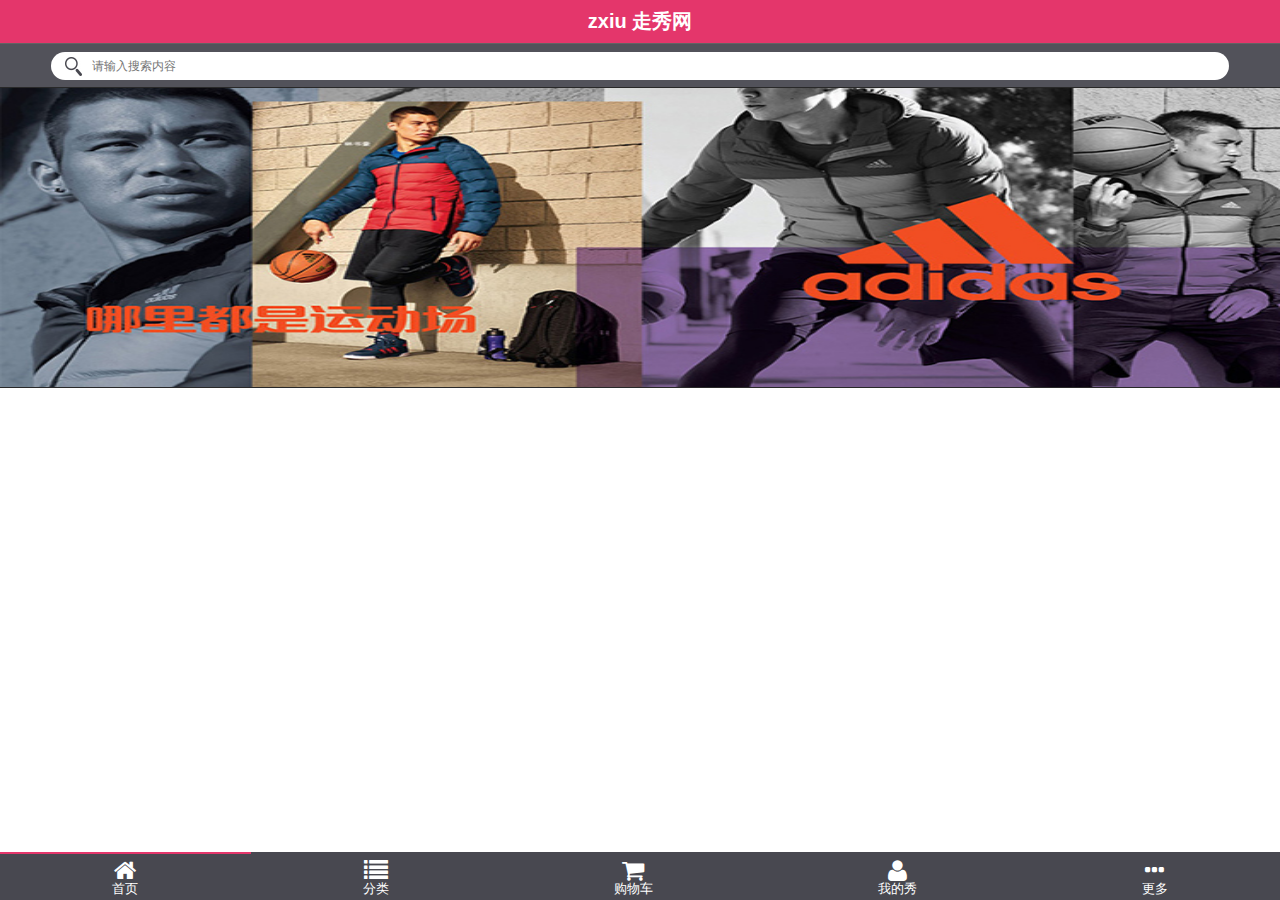
<file: clinet/index.html>
<!DOCTYPE html>
<html lang="en">
    <head>
        <meta charset="UTF-8">
        <meta name="viewport" content="width=device-width,initial-scale=1,minimum-scale=1,maximum-scale=1">
        <meta name="keywords" content="走秀网">
        <title>走秀网</title>
        <link rel="stylesheet" href="../css/font-awesome.css" />
        <link rel="stylesheet" href="../css/lib/swiper-3.3.1.min.css" />
        <link rel="stylesheet" href="../css/common.css" />
        <link rel="stylesheet" href="../css/index.css" />
    </head>
    <body>
    	<div class="Z-index">
	        <div class="header">
	            zxiu&nbsp;走秀网
	        </div>
	        <div class="searchBar">
	            <form action="" class="form">
	                <img src="../img/fang.gif" alt="" id="btn"/>
	                <input type="text" placeholder="请输入搜索内容" id="search"/>
	            </form>
	            <ul class="datalist">
	            </ul>
	        </div>        
	        <div class="wrapper" id="wrapper">
	        	<div class="scrollbar" id="scrollbar">
	        		<div class="swiper-container banner" id="banner">
			            <ul class="swiper-wrapper banner_ul">
			                <li class="swiper-slide"><img src="../img/banner1.jpg" alt="" /></li>
			                <li class="swiper-slide"><img src="../img/banner2.jpg" alt="" /></li>
			                <li class="swiper-slide"><img src="../img/banner3.jpg" alt="" /></li>
			                <li class="swiper-slide"><img src="../img/banner4.jpg" alt="" /></li>
			            </ul>
			            <div class="swiper-pagination"></div>
			        </div>
	        	</div>
	        </div>
	        <div class="footer">
	            <a href="index.html" class="footer_a">
	                <i class="fa fa-home"></i><br />
	                <span>首页</span>
	            </a>
	            <a href="classify.html" class="footer_a">
	                <i class="fa fa-list"></i><br />
	                <span>分类</span>
		        </a>
	            <a href="cart.html" class="footer_a">
	                <i class="fa fa-shopping-cart"></i><br />
	                <span>购物车</span>
	            </a>
	            <a href="myShow.html" class="footer_a">
	                <i class="fa fa-user"></i><br />
	                <span>我的秀</span>
	            </a>
	            <a href="zone.html" class="footer_a">
	                <i class="fa fa-ellipsis-h"></i><br />
	                <span>更多</span>
	           </a>
	        </div>
        </div>
        
        
        <script type="text/javascript" src="../js/lib/zepto.min.js"></script>
        <script type="text/javascript" src="../js/lib/swiper-3.3.1.min.js" ></script>
        <script type="text/javascript" src="../js/lib/iscroll-min.js"></script>
        <script type="text/javascript" src="../js/public.js"></script>
        <!-- <script type="text/javascript" src="../js/index.js"></script> -->
    </body>
</html>
</file>
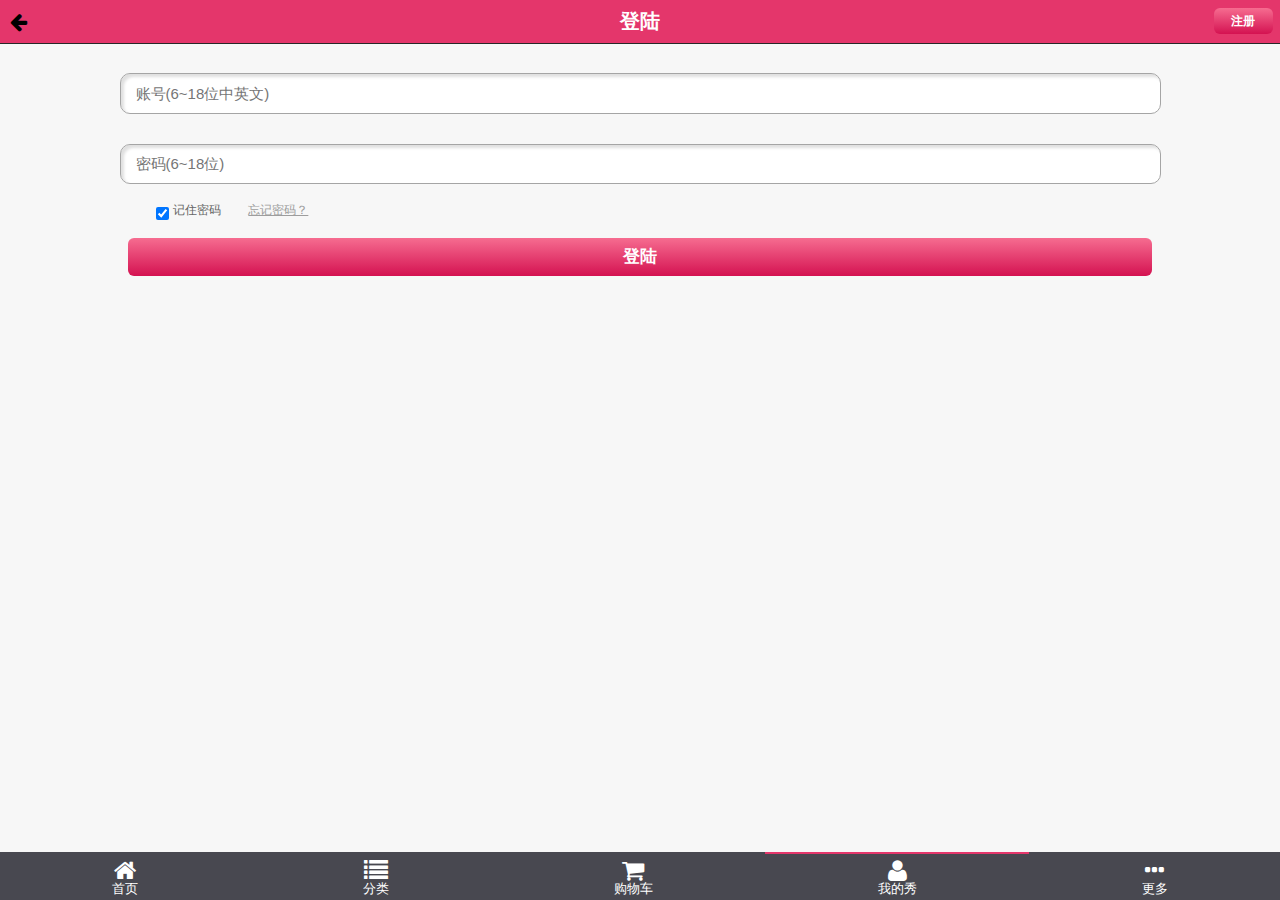
<file: clinet/login.html>
<!DOCTYPE html>
<html lang="en">
    <head>
        <meta charset="UTF-8">
        <meta name="viewport" content="width=device-width,initial-scale=1,minimum-scale=1,maximum-scale=1">
        <meta name="keywords" content="走秀网">
        <title>登陆</title>
        <link rel="stylesheet" href="../css/font-awesome.css" />
        <link rel="stylesheet" href="../css/common.css" />
        <link rel="stylesheet" href="../css/login.css" />
    </head>
    <body>
    	<div class="Z-register-login">
	        <div class="header">
	            <i class="fa fa-arrow-left fa1"></i>
	            <span>登陆</span>
	            <a href="register.html" class="go-login">注册</a>
	        </div>
	        <div class="content">
	            <form action="">
	                <input type="text" placeholder="账号(6~18位中英文)" class="user userName" id="userName"/>
	                <input type="password" placeholder="密码(6~18位)" class="user userPassword" id="userPassword" />
	                <div class="remember">
	                    <input type="checkbox" class="checkbox" id="checkbox" checked/>记住密码
	                    <a href="javascript:void(0)">忘记密码？</a>
	                </div>
	                <input type="button" value="登陆" class="login" id="login" onclick="_login()"/>
	            </form>
	        </div>
	        <div class="footer">
	            <a href="index.html" class="footer_a">
	                <i class="fa fa-home"></i><br />
	                <span>首页</span>
	            </a>
	            <a href="classify.html" class="footer_a">
	                <i class="fa fa-list"></i><br />
	                <span>分类</span>
		        </a>
	            <a href="cart.html" class="footer_a">
	                <i class="fa fa-shopping-cart"></i><br />
	                <span>购物车</span>
	            </a>
	            <a href="myShow.html" class="footer_a">
	                <i class="fa fa-user"></i><br />
	                <span>我的秀</span>
	            </a>
	            <a href="zone.html" class="footer_a">
	                <i class="fa fa-ellipsis-h"></i><br />
	                <span>更多</span>
	           </a>
	        </div>
	    </div>
        <script type="text/javascript" src="../js/lib/zepto.min.js"></script>
        <script type="text/javascript" src="../js/public.js"></script>
    	<!-- <script type="text/javascript" src="../js/login.js"></script> -->
    </body>
</html>
</file>
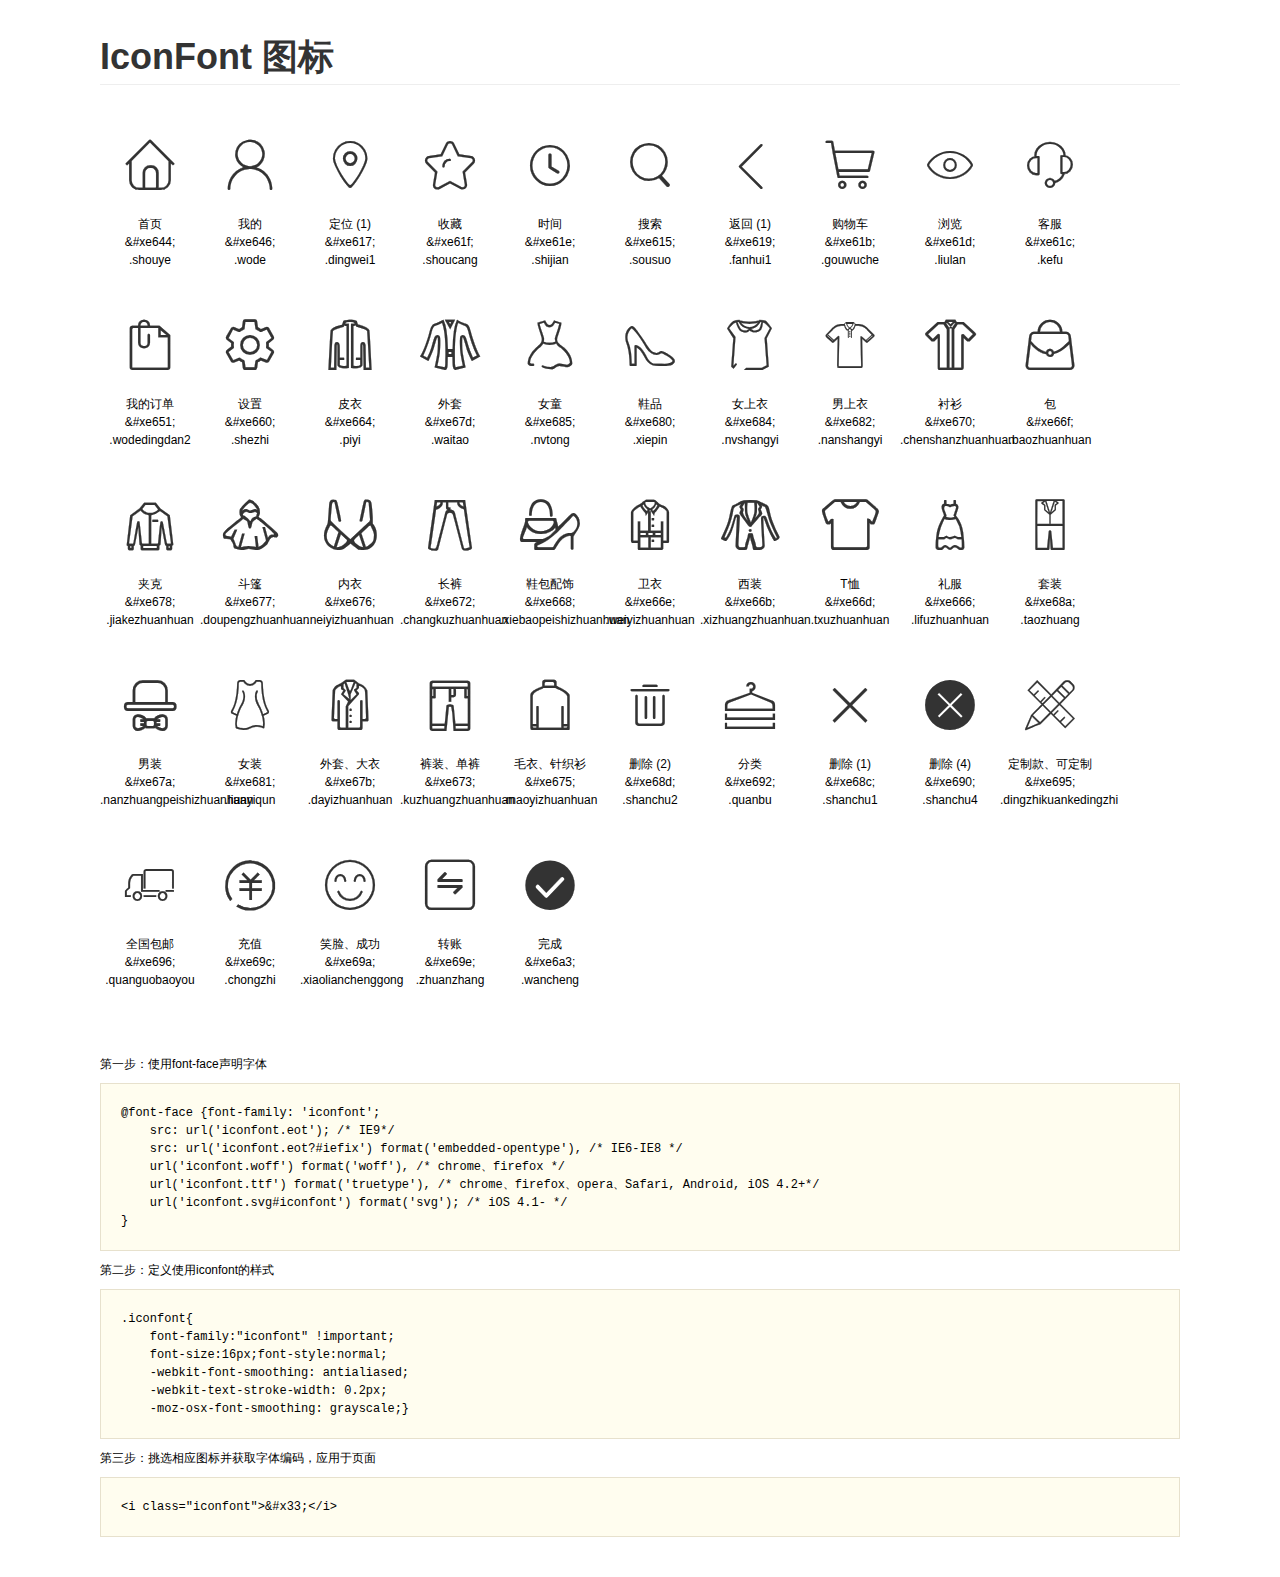
<file: css/lib/icons/demo.html>
<!DOCTYPE html>
<html>
<head>
    <meta charset="utf-8"/>
    <title>IconFont</title>
    <link rel="stylesheet" href="demo.css">
    <link rel="stylesheet" href="iconfont.css">
</head>
<body>
    <div class="main">
        <h1>IconFont 图标</h1>
        <ul class="icon_lists clear">
            
                <li>
                <i class="icon iconfont">&#xe644;</i>
                    <div class="name">首页</div>
                    <div class="code">&amp;#xe644;</div>
                    <div class="fontclass">.shouye</div>
                </li>
            
                <li>
                <i class="icon iconfont">&#xe646;</i>
                    <div class="name">我的</div>
                    <div class="code">&amp;#xe646;</div>
                    <div class="fontclass">.wode</div>
                </li>
            
                <li>
                <i class="icon iconfont">&#xe617;</i>
                    <div class="name">定位 (1)</div>
                    <div class="code">&amp;#xe617;</div>
                    <div class="fontclass">.dingwei1</div>
                </li>
            
                <li>
                <i class="icon iconfont">&#xe61f;</i>
                    <div class="name">收藏</div>
                    <div class="code">&amp;#xe61f;</div>
                    <div class="fontclass">.shoucang</div>
                </li>
            
                <li>
                <i class="icon iconfont">&#xe61e;</i>
                    <div class="name">时间</div>
                    <div class="code">&amp;#xe61e;</div>
                    <div class="fontclass">.shijian</div>
                </li>
            
                <li>
                <i class="icon iconfont">&#xe615;</i>
                    <div class="name">搜索</div>
                    <div class="code">&amp;#xe615;</div>
                    <div class="fontclass">.sousuo</div>
                </li>
            
                <li>
                <i class="icon iconfont">&#xe619;</i>
                    <div class="name">返回 (1)</div>
                    <div class="code">&amp;#xe619;</div>
                    <div class="fontclass">.fanhui1</div>
                </li>
            
                <li>
                <i class="icon iconfont">&#xe61b;</i>
                    <div class="name">购物车</div>
                    <div class="code">&amp;#xe61b;</div>
                    <div class="fontclass">.gouwuche</div>
                </li>
            
                <li>
                <i class="icon iconfont">&#xe61d;</i>
                    <div class="name">浏览</div>
                    <div class="code">&amp;#xe61d;</div>
                    <div class="fontclass">.liulan</div>
                </li>
            
                <li>
                <i class="icon iconfont">&#xe61c;</i>
                    <div class="name">客服</div>
                    <div class="code">&amp;#xe61c;</div>
                    <div class="fontclass">.kefu</div>
                </li>
            
                <li>
                <i class="icon iconfont">&#xe651;</i>
                    <div class="name">我的订单</div>
                    <div class="code">&amp;#xe651;</div>
                    <div class="fontclass">.wodedingdan2</div>
                </li>
            
                <li>
                <i class="icon iconfont">&#xe660;</i>
                    <div class="name">设置</div>
                    <div class="code">&amp;#xe660;</div>
                    <div class="fontclass">.shezhi</div>
                </li>
            
                <li>
                <i class="icon iconfont">&#xe664;</i>
                    <div class="name">皮衣</div>
                    <div class="code">&amp;#xe664;</div>
                    <div class="fontclass">.piyi</div>
                </li>
            
                <li>
                <i class="icon iconfont">&#xe67d;</i>
                    <div class="name">外套</div>
                    <div class="code">&amp;#xe67d;</div>
                    <div class="fontclass">.waitao</div>
                </li>
            
                <li>
                <i class="icon iconfont">&#xe685;</i>
                    <div class="name">女童</div>
                    <div class="code">&amp;#xe685;</div>
                    <div class="fontclass">.nvtong</div>
                </li>
            
                <li>
                <i class="icon iconfont">&#xe680;</i>
                    <div class="name">鞋品</div>
                    <div class="code">&amp;#xe680;</div>
                    <div class="fontclass">.xiepin</div>
                </li>
            
                <li>
                <i class="icon iconfont">&#xe684;</i>
                    <div class="name">女上衣</div>
                    <div class="code">&amp;#xe684;</div>
                    <div class="fontclass">.nvshangyi</div>
                </li>
            
                <li>
                <i class="icon iconfont">&#xe682;</i>
                    <div class="name">男上衣</div>
                    <div class="code">&amp;#xe682;</div>
                    <div class="fontclass">.nanshangyi</div>
                </li>
            
                <li>
                <i class="icon iconfont">&#xe670;</i>
                    <div class="name">衬衫</div>
                    <div class="code">&amp;#xe670;</div>
                    <div class="fontclass">.chenshanzhuanhuan</div>
                </li>
            
                <li>
                <i class="icon iconfont">&#xe66f;</i>
                    <div class="name">包</div>
                    <div class="code">&amp;#xe66f;</div>
                    <div class="fontclass">.baozhuanhuan</div>
                </li>
            
                <li>
                <i class="icon iconfont">&#xe678;</i>
                    <div class="name">夹克 </div>
                    <div class="code">&amp;#xe678;</div>
                    <div class="fontclass">.jiakezhuanhuan</div>
                </li>
            
                <li>
                <i class="icon iconfont">&#xe677;</i>
                    <div class="name">斗篷</div>
                    <div class="code">&amp;#xe677;</div>
                    <div class="fontclass">.doupengzhuanhuan</div>
                </li>
            
                <li>
                <i class="icon iconfont">&#xe676;</i>
                    <div class="name">内衣 </div>
                    <div class="code">&amp;#xe676;</div>
                    <div class="fontclass">.neiyizhuanhuan</div>
                </li>
            
                <li>
                <i class="icon iconfont">&#xe672;</i>
                    <div class="name">长裤</div>
                    <div class="code">&amp;#xe672;</div>
                    <div class="fontclass">.changkuzhuanhuan</div>
                </li>
            
                <li>
                <i class="icon iconfont">&#xe668;</i>
                    <div class="name">鞋包配饰</div>
                    <div class="code">&amp;#xe668;</div>
                    <div class="fontclass">.xiebaopeishizhuanhuan</div>
                </li>
            
                <li>
                <i class="icon iconfont">&#xe66e;</i>
                    <div class="name">卫衣</div>
                    <div class="code">&amp;#xe66e;</div>
                    <div class="fontclass">.weiyizhuanhuan</div>
                </li>
            
                <li>
                <i class="icon iconfont">&#xe66b;</i>
                    <div class="name">西装</div>
                    <div class="code">&amp;#xe66b;</div>
                    <div class="fontclass">.xizhuangzhuanhuan</div>
                </li>
            
                <li>
                <i class="icon iconfont">&#xe66d;</i>
                    <div class="name">T恤 </div>
                    <div class="code">&amp;#xe66d;</div>
                    <div class="fontclass">.txuzhuanhuan</div>
                </li>
            
                <li>
                <i class="icon iconfont">&#xe666;</i>
                    <div class="name">礼服 </div>
                    <div class="code">&amp;#xe666;</div>
                    <div class="fontclass">.lifuzhuanhuan</div>
                </li>
            
                <li>
                <i class="icon iconfont">&#xe68a;</i>
                    <div class="name">套装</div>
                    <div class="code">&amp;#xe68a;</div>
                    <div class="fontclass">.taozhuang</div>
                </li>
            
                <li>
                <i class="icon iconfont">&#xe67a;</i>
                    <div class="name">男装</div>
                    <div class="code">&amp;#xe67a;</div>
                    <div class="fontclass">.nanzhuangpeishizhuanhuan</div>
                </li>
            
                <li>
                <i class="icon iconfont">&#xe681;</i>
                    <div class="name">女装</div>
                    <div class="code">&amp;#xe681;</div>
                    <div class="fontclass">.lianyiqun</div>
                </li>
            
                <li>
                <i class="icon iconfont">&#xe67b;</i>
                    <div class="name">外套、大衣 </div>
                    <div class="code">&amp;#xe67b;</div>
                    <div class="fontclass">.dayizhuanhuan</div>
                </li>
            
                <li>
                <i class="icon iconfont">&#xe673;</i>
                    <div class="name">裤装、单裤</div>
                    <div class="code">&amp;#xe673;</div>
                    <div class="fontclass">.kuzhuangzhuanhuan</div>
                </li>
            
                <li>
                <i class="icon iconfont">&#xe675;</i>
                    <div class="name">毛衣、针织衫</div>
                    <div class="code">&amp;#xe675;</div>
                    <div class="fontclass">.maoyizhuanhuan</div>
                </li>
            
                <li>
                <i class="icon iconfont">&#xe68d;</i>
                    <div class="name">删除 (2)</div>
                    <div class="code">&amp;#xe68d;</div>
                    <div class="fontclass">.shanchu2</div>
                </li>
            
                <li>
                <i class="icon iconfont">&#xe692;</i>
                    <div class="name">分类</div>
                    <div class="code">&amp;#xe692;</div>
                    <div class="fontclass">.quanbu</div>
                </li>
            
                <li>
                <i class="icon iconfont">&#xe68c;</i>
                    <div class="name">删除 (1)</div>
                    <div class="code">&amp;#xe68c;</div>
                    <div class="fontclass">.shanchu1</div>
                </li>
            
                <li>
                <i class="icon iconfont">&#xe690;</i>
                    <div class="name">删除 (4)</div>
                    <div class="code">&amp;#xe690;</div>
                    <div class="fontclass">.shanchu4</div>
                </li>
            
                <li>
                <i class="icon iconfont">&#xe695;</i>
                    <div class="name">定制款、可定制</div>
                    <div class="code">&amp;#xe695;</div>
                    <div class="fontclass">.dingzhikuankedingzhi</div>
                </li>
            
                <li>
                <i class="icon iconfont">&#xe696;</i>
                    <div class="name">全国包邮</div>
                    <div class="code">&amp;#xe696;</div>
                    <div class="fontclass">.quanguobaoyou</div>
                </li>
            
                <li>
                <i class="icon iconfont">&#xe69c;</i>
                    <div class="name">充值</div>
                    <div class="code">&amp;#xe69c;</div>
                    <div class="fontclass">.chongzhi</div>
                </li>
            
                <li>
                <i class="icon iconfont">&#xe69a;</i>
                    <div class="name">笑脸、成功</div>
                    <div class="code">&amp;#xe69a;</div>
                    <div class="fontclass">.xiaolianchenggong</div>
                </li>
            
                <li>
                <i class="icon iconfont">&#xe69e;</i>
                    <div class="name">转账</div>
                    <div class="code">&amp;#xe69e;</div>
                    <div class="fontclass">.zhuanzhang</div>
                </li>
            
                <li>
                <i class="icon iconfont">&#xe6a3;</i>
                    <div class="name">完成</div>
                    <div class="code">&amp;#xe6a3;</div>
                    <div class="fontclass">.wancheng</div>
                </li>
            
        </ul>


        <div class="helps">
            第一步：使用font-face声明字体
            <pre>
@font-face {font-family: 'iconfont';
    src: url('iconfont.eot'); /* IE9*/
    src: url('iconfont.eot?#iefix') format('embedded-opentype'), /* IE6-IE8 */
    url('iconfont.woff') format('woff'), /* chrome、firefox */
    url('iconfont.ttf') format('truetype'), /* chrome、firefox、opera、Safari, Android, iOS 4.2+*/
    url('iconfont.svg#iconfont') format('svg'); /* iOS 4.1- */
}
</pre>
第二步：定义使用iconfont的样式
<pre>
.iconfont{
    font-family:"iconfont" !important;
    font-size:16px;font-style:normal;
    -webkit-font-smoothing: antialiased;
    -webkit-text-stroke-width: 0.2px;
    -moz-osx-font-smoothing: grayscale;}
</pre>
第三步：挑选相应图标并获取字体编码，应用于页面
<pre>
&lt;i class="iconfont"&gt;&amp;#x33;&lt;/i&gt;
</pre>
        </div>

    </div>
</body>
</html>
</file>
<file: css/index.css>
@charset "utf-8";

.header .fa1{ position: absolute;top:0.6rem;left:0.5rem; color:#000;}


/*滚动条部分*/
.wrapper{width:100%;overflow: hidden;position: absolute;top:4.3rem;bottom:2.4rem;}
.scrollbar{width:100%;}
.banner{position:relative;width:100%; height:6.225rem; }
.banner_ul{position: absolute;top:0; left:0;width:100%;}
.banner_ul li{list-style: none;width:100%;height:6.225rem;}
.banner_ul img{ display:block; width:100%; height:6.225rem;}

@media screen and (min-width:1000px){
    .banner{ height:15rem; }
    .banner_ul img{ height:15rem;}
}

.main{
	width:100%; 
	height:5.475rem; 
	padding:0.5rem 1.425rem 0.5rem 0.375rem;
	-webkit-box-sizing: border-box;
	display: -webkit-box;
}
.lastMain{border-bottom: none;}
.main .left{
	float: left; 
	margin-right:0.4rem;
	position: relative;
}
.main .left img{ 
	width:4.35rem; 
	height:4.35rem;
	float: left;
	display: block;
}
.main .right{-webkit-box-flex: 1;}
.main .divName{
	font-size: 0.7rem;
	height:2.2rem; 
	line-height: 1.1rem;
	display: -webkit-box; 
	-webkit-box-orient: vertical;
    overflow: hidden; 
    text-overflow: ellipsis;
}
.main .divPrice{
	height: 2.2rem;	
	display:-webkit-box; 
	position: relative;
}
.main .divPrice>div{
	width: 0;
}
.main .divPrice div:nth-of-type(1){ -webkit-box-flex: 1;}
.main .divPrice div:nth-of-type(2){ -webkit-box-flex: 3; margin-left: 0.9rem;}
.main .divPrice div:nth-of-type(3){ -webkit-box-flex: 2;position: relative;}
.main .divPrice div:nth-of-type(1) span{line-height: 1rem;}
.main .divPrice div:nth-of-type(2) s{line-height: 1.1rem;}
.main .divPrice div:nth-of-type(1) span:nth-of-type(1){color:#f52b74; font-size: 0.75rem;}
.main .divPrice div:nth-of-type(1) span:nth-of-type(2){ font-size: 0.575rem;}
.main .divPrice div:nth-of-type(3) a{
	position: absolute;
	bottom:0;
	right:0;
	display:block;
	width:2.95rem; 
	height:1.3rem; 
	line-height: 1.3rem;
	border:none;
	text-align: center;
    border-radius: 0.3rem;
    background-image: -webkit-linear-gradient(270deg,#f66c90,#d41251);
    color:#FFF; 
}

.footer .footer_a:nth-of-type(1){border-top:0.125rem solid #e4366b;}
</file>
<file: css/login.css>
@charset "utf-8";

body{background:#f7f7f7;}
.header{text-align: center;}
.header .fa1{ position: absolute;top:0.6rem;left:0.5rem; color:#000;}
.header .go-login{
	position: absolute; 
	display: block; 
	top:0.375rem; 
	right:0.375rem;
    width:2.95rem; 
    height:1.3rem;
    line-height: 1.3rem;
    border-radius: 0.3rem;
    background-image: -webkit-linear-gradient(270deg,#f66c90,#d41251);
    color:#FFF; 
    font-size:0.6rem;
    font-family: "微软雅黑";
}

.content{width:100%;margin-top: 2.16rem;}
form{
	width:100%;
	overflow: hidden;
}
.content .user{
	-moz-box-shadow: 3px 3px 3px #e0e0e0 inset;
    -webkit-box-shadow: 3px 3px 3px #e0e0e0 inset;
    box-shadow: 3px 3px 3px #e0e0e0 inset; 	padding-left:0.75rem; 	
    width:80%;
    height:1.925rem;
    display:block;
    margin:1.5rem auto;
	border:1px solid #a5a5a5;
	outline: none;
	font-size: 0.75rem;
	line-height: 1.925rem;
	border-radius: 0.5rem;
}
.content .userPassword{margin-bottom: 0;}
.remember{width:75%;margin:1rem auto;}
.remember .checkbox{position: relative;top:0.1rem;left:-0.2rem;}
.remember a{
	color:#9d9d9d; 
	text-decoration: underline;
	margin-left: 1.2rem;
}
.login{
	width:80%;
	height:1.925rem;
	display:block;
	margin:0.6rem auto;
	color:#FFF;
	border:none;
    outline:none; 
    border-radius: 0.3rem;
    font-size: 0.85rem;
    font-weight: bold;
    background-image: -webkit-linear-gradient(270deg,#f66c90,#d41251);font-family: "微软雅黑";
}




.footer .footer_a:nth-of-type(4){border-top:0.125rem solid #e4366b;}
</file>
<file: css/lib/icons/iconfont.css>
@font-face {font-family: "iconfont";
  src: url('iconfont.eot?t=1462954824'); /* IE9*/
  src: url('iconfont.eot?t=1462954824#iefix') format('embedded-opentype'), /* IE6-IE8 */
  url('iconfont.woff?t=1462954824') format('woff'), /* chrome, firefox */
  url('iconfont.ttf?t=1462954824') format('truetype'), /* chrome, firefox, opera, Safari, Android, iOS 4.2+*/
  url('iconfont.svg?t=1462954824#iconfont') format('svg'); /* iOS 4.1- */
}

.iconfont {
  font-family:"iconfont" !important;
  font-size:16px;
  font-style:normal;
  -webkit-font-smoothing: antialiased;
  -webkit-text-stroke-width: 0.2px;
  -moz-osx-font-smoothing: grayscale;
}
.icon-shouye:before { content: "\e644"; }
.icon-wode:before { content: "\e646"; }
.icon-dingwei1:before { content: "\e617"; }
.icon-shoucang:before { content: "\e61f"; }
.icon-shijian:before { content: "\e61e"; }
.icon-sousuo:before { content: "\e615"; }
.icon-fanhui1:before { content: "\e619"; }
.icon-gouwuche:before { content: "\e61b"; }
.icon-liulan:before { content: "\e61d"; }
.icon-kefu:before { content: "\e61c"; }
.icon-wodedingdan2:before { content: "\e651"; }
.icon-shezhi:before { content: "\e660"; }
.icon-piyi:before { content: "\e664"; }
.icon-waitao:before { content: "\e67d"; }
.icon-nvtong:before { content: "\e685"; }
.icon-xiepin:before { content: "\e680"; }
.icon-nvshangyi:before { content: "\e684"; }
.icon-nanshangyi:before { content: "\e682"; }
.icon-chenshanzhuanhuan:before { content: "\e670"; }
.icon-baozhuanhuan:before { content: "\e66f"; }
.icon-jiakezhuanhuan:before { content: "\e678"; }
.icon-doupengzhuanhuan:before { content: "\e677"; }
.icon-neiyizhuanhuan:before { content: "\e676"; }
.icon-changkuzhuanhuan:before { content: "\e672"; }
.icon-xiebaopeishizhuanhuan:before { content: "\e668"; }
.icon-weiyizhuanhuan:before { content: "\e66e"; }
.icon-xizhuangzhuanhuan:before { content: "\e66b"; }
.icon-txuzhuanhuan:before { content: "\e66d"; }
.icon-lifuzhuanhuan:before { content: "\e666"; }
.icon-taozhuang:before { content: "\e68a"; }
.icon-nanzhuangpeishizhuanhuan:before { content: "\e67a"; }
.icon-lianyiqun:before { content: "\e681"; }
.icon-dayizhuanhuan:before { content: "\e67b"; }
.icon-kuzhuangzhuanhuan:before { content: "\e673"; }
.icon-maoyizhuanhuan:before { content: "\e675"; }
.icon-shanchu2:before { content: "\e68d"; }
.icon-quanbu:before { content: "\e692"; }
.icon-shanchu1:before { content: "\e68c"; }
.icon-shanchu4:before { content: "\e690"; }
.icon-dingzhikuankedingzhi:before { content: "\e695"; }
.icon-quanguobaoyou:before { content: "\e696"; }
.icon-chongzhi:before { content: "\e69c"; }
.icon-xiaolianchenggong:before { content: "\e69a"; }
.icon-zhuanzhang:before { content: "\e69e"; }
.icon-wancheng:before { content: "\e6a3"; }
</file>
<file: css/common.css>
@charset "utf-8";

/*reset*/
body,button,input,select,textarea{font:100%/1 "Helvetica Neue",Helvetica,STHeiTi,"Microsoft YaHei";}
body,h1,h2,h3,h4,h5,h6,dl,dt,dd,ul,ol,li,th,td,p,blockquote,pre,form,fieldset,legend,input,button,textarea,article,aside,footer,header,hgroup,nav,section,menu{margin:0; padding:0;-webkit-text-size-adjust:100%;}
table{border-collapse:collapse;border-spacing:0;}
em,i{font-style:normal;}
li{list-style:none;}
img{border:0;}
input,img{vertical-align:middle;}
article,aside,footer,header,hgroup,nav,section,menu{display:block;}
a{text-decoration:none;}
.clearfix:after{content:"";display:block;height:0;clear:both;visibility:hidden;}
html,body{height:100%;-webkit-text-size-adjust:100%;-webkit-font-smoothing:antialiased;color: #666666;font-size: 20px !important;overflow: hidden;}
body{font-size: .6rem !important;}
a,input,textarea{-webkit-tap-highlight-color:rgba(0,0,0,0);tap-highlight-color:rgba(0,0,0,0);outline:none; -webkit-font-smoothing:antialiased}


/*html{font-size: 20px;}
body{font: .6rem "微软雅黑";}*/

/*最外层*/
body{
	overflow: hidden;
}
.Z-index,.Z-classify,.Z-product-detail,.Z-myShow,.Z-zone,.Z-register-login{
	width:100%;
	height: 100%;
}

/*顶部*/
.header,.searchBar,.banner,.main{border-top:0.025rem solid #636363; border-bottom:0.025rem solid #282828;}
.header{ 
	width:100%; 
	height:2.15rem; 
	background: #e4366b; 
	font-size:1rem; 
	color:#FFFFFF; 
	text-align: center;
	border-top:none;
    line-height: 2.15rem; 
    font-weight: bold;
    z-index: 100;
    position: absolute;
    top:0;
    left:0;
    right:0;
}



/*中间可滑动部分*/
.content{width:100%;overflow: hidden;position: absolute;}


/*搜索框*/
.searchBar{width:100%; height:2.15rem;position: absolute; background: #52525a;top:2.15rem;z-index: 100;}
.form{ width:92%; height:65%; margin: 0.4rem auto; border-radius: 18px;background: #FFF;}
.form img{ display:block;width:0.85rem; height:0.95rem; float:left; margin-left: 0.675rem; margin-top: 0.225rem;}
.form input{ width:79%; height:80%; margin-left: 0.5rem; margin-top: 0.16rem; border:none; outline: none;}
.datalist{
	display: none;
	width:86%; 
	height: 6.75rem;
	position: absolute; 
	top:88%;
	left: 7%;
	height: 5.2rem;
	border: 2px;
	background: #FFF;
	overflow: auto;
	border: 1px solid #666;
	border-radius: 6px;
}
.datalist li{
	height: 1rem;
	padding-left: 0.7rem; 
	overflow: hidden;
	text-overflow: ellipsis;
	white-space: nowrap;
	border-bottom: 1px dashed #666;
	border-radius: 5px;
	line-height: 1rem;
}

/*底部*/
.footer{ display:-webkit-box;z-index: 100; width:100%;height:2.4rem;background: #484850;position: absolute;bottom:0;left:0;right:0}
.footer .footer_a{-webkit-box-flex:1;color:#ffffff; text-align: center;padding-top:0.25rem;position:relative;border-top:0.125rem solid transparent;display: block;}
.footer .footer_a i{ font-size: 1.2rem;}
.footer .footer_a span{ font-size: 0.625rem;}

/*商品详情*/
.footer1{ display:-webkit-box; position: fixed; bottom:0;left:0;rihgt:0;z-index: 100; width:100%;height:2.4rem;background: #484850;}
.footer1 div{-webkit-box-flex:1;color:#ffffff; text-align: center;position:relative;
border-top:0.125rem solid transparent;border-right:1px solid #000; line-height:2.4rem;}
.footer1 div span{ font-size: 0.875rem;}
.footer1 div:nth-of-type(3){border-right:1px solid transparent;}
</file>
<file: css/lib/icons/demo.css>
*{margin: 0;padding: 0;list-style: none;}
/*
KISSY CSS Reset
理念：1. reset 的目的不是清除浏览器的默认样式，这仅是部分工作。清除和重置是紧密不可分的。
2. reset 的目的不是让默认样式在所有浏览器下一致，而是减少默认样式有可能带来的问题。
3. reset 期望提供一套普适通用的基础样式。但没有银弹，推荐根据具体需求，裁剪和修改后再使用。
特色：1. 适应中文；2. 基于最新主流浏览器。
维护：玉伯<lifesinger@gmail.com>, 正淳<ragecarrier@gmail.com>
 */

/** 清除内外边距 **/
body, h1, h2, h3, h4, h5, h6, hr, p, blockquote, /* structural elements 结构元素 */
dl, dt, dd, ul, ol, li, /* list elements 列表元素 */
pre, /* text formatting elements 文本格式元素 */
form, fieldset, legend, button, input, textarea, /* form elements 表单元素 */
th, td /* table elements 表格元素 */ {
  margin: 0;
  padding: 0;
}

/** 设置默认字体 **/
body,
button, input, select, textarea /* for ie */ {
  font: 12px/1.5 tahoma, arial, \5b8b\4f53, sans-serif;
}
h1, h2, h3, h4, h5, h6 { font-size: 100%; }
address, cite, dfn, em, var { font-style: normal; } /* 将斜体扶正 */
code, kbd, pre, samp { font-family: courier new, courier, monospace; } /* 统一等宽字体 */
small { font-size: 12px; } /* 小于 12px 的中文很难阅读，让 small 正常化 */

/** 重置列表元素 **/
ul, ol { list-style: none; }

/** 重置文本格式元素 **/
a { text-decoration: none; }
a:hover { text-decoration: underline; }


/** 重置表单元素 **/
legend { color: #000; } /* for ie6 */
fieldset, img { border: 0; } /* img 搭车：让链接里的 img 无边框 */
button, input, select, textarea { font-size: 100%; } /* 使得表单元素在 ie 下能继承字体大小 */
/* 注：optgroup 无法扶正 */

/** 重置表格元素 **/
table { border-collapse: collapse; border-spacing: 0; }

/* 清除浮动 */
.ks-clear:after, .clear:after {
  content: '\20';
  display: block;
  height: 0;
  clear: both;
}
.ks-clear, .clear {
  *zoom: 1;
}

.main {padding: 30px 100px;}
.main h1{font-size:36px; color:#333; text-align:left;margin-bottom:30px; border-bottom: 1px solid #eee;}

.helps{margin-top:40px;}
.helps pre{
  padding:20px;
  margin:10px 0;
  border:solid 1px #e7e1cd;
  background-color: #fffdef;
  overflow: auto;
}

.icon_lists li{
  float:left;
  width: 100px;
  height:180px;
  text-align: center;
}
.icon_lists .icon{
  font-size: 50px;
  line-height: 100px;
  margin: 10px 0;
  color:#333;
  -webkit-transition: font-size 0.25s ease-out 0s;
  -moz-transition: font-size 0.25s ease-out 0s;
  transition: font-size 0.25s ease-out 0s;

}
.icon_lists .icon:hover{
  font-size: 100px;
}
</file>
